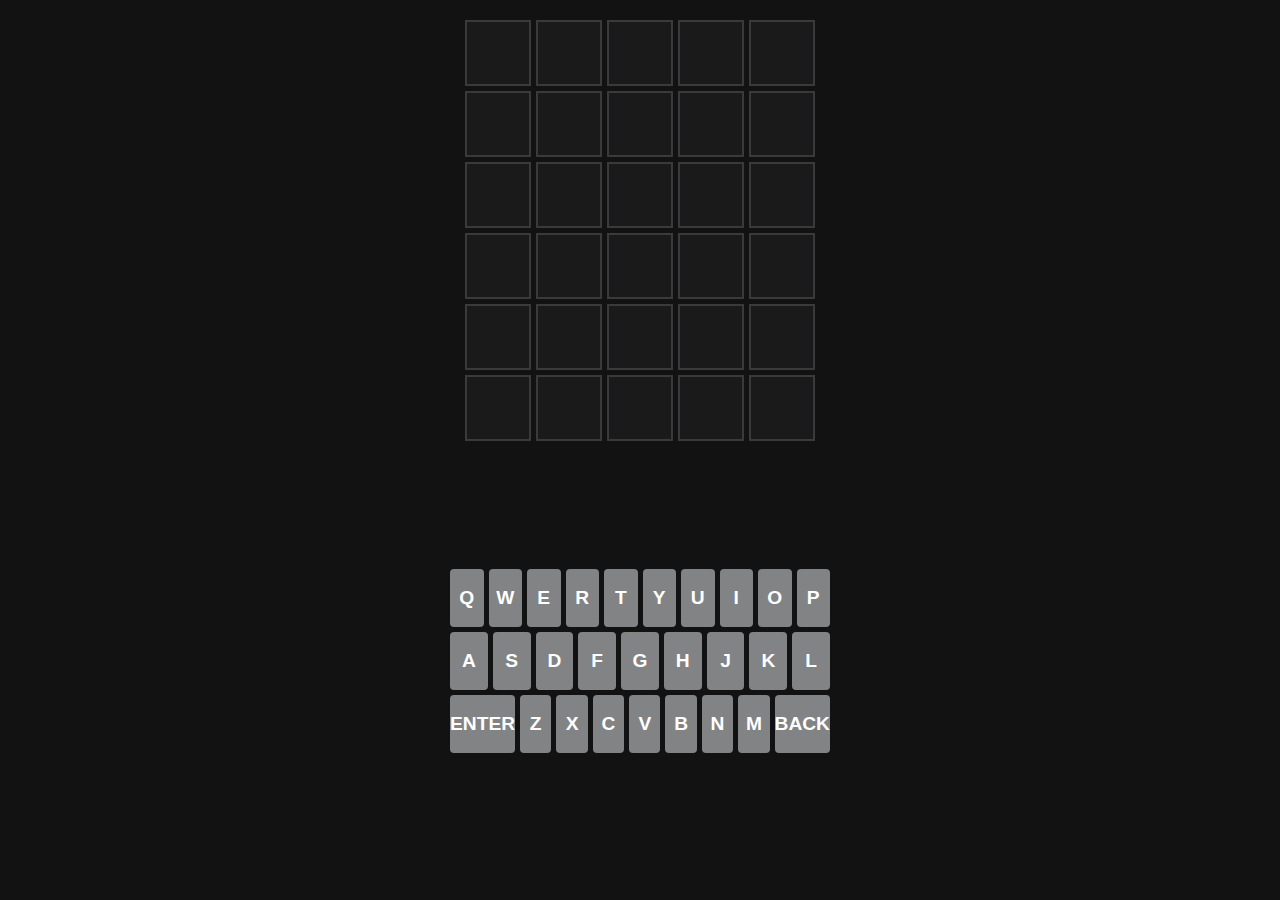
<file: projects/secret-santa-ashley.html>
<!DOCTYPE html>
<html lang="en">
<head>
    <meta charset="UTF-8">
    <meta name="viewport" content="width=device-width, initial-scale=1.0, viewport-fit=cover">
    <title>Wordle Clone</title>
    <style>
        html {
            height: 100%;
        }

        body {
            font-family: Arial, sans-serif;
            display: flex;
            flex-direction: column;
            justify-content: flex-start;
            align-items: center;
            height: 100%;
            min-height: 100vh;
            margin: 0;
            padding: env(safe-area-inset-top) env(safe-area-inset-right) env(safe-area-inset-bottom) env(safe-area-inset-left);
            background-color: #121212;
            color: #ffffff;
            touch-action: manipulation;
            position: relative;
            box-sizing: border-box;
            overflow: hidden; /* Prevent scrolling */
        }

        #game {
            display: flex;
            flex-direction: column;
            align-items: center;
            max-width: 400px;
            width: 100%;
            padding: 20px 10px;
            box-sizing: border-box;
            flex-grow: 1;
            justify-content: space-between; /* Distribute space */
            z-index: 1;
        }

        #grid {
            display: grid;
            grid-template-rows: repeat(6, 1fr);
            grid-gap: 5px;
            width: 100%;
            max-width: 350px;
            position: relative;
            flex-shrink: 1; /* Allow shrinking */
        }

        .row {
            display: grid;
            grid-template-columns: repeat(5, 1fr);
            grid-gap: 5px;
        }

        .cell {
            display: flex;
            justify-content: center;
            align-items: center;
            border: 2px solid #3a3a3c;
            font-size: 2rem;
            font-weight: bold;
            text-transform: uppercase;
            background-color: #1a1a1a;
            aspect-ratio: 1 / 1;
            user-select: none;
            touch-action: none;
            color: #ffffff;
        }

        .correct {
            background-color: #538d4e;
            color: white;
            border-color: #538d4e;
        }

        .present {
            background-color: #b59f3b;
            color: white;
            border-color: #b59f3b;
        }

        .absent {
            background-color: #3a3a3c;
            color: white;
            border-color: #3a3a3c;
        }

        #keyboard {
            margin-top: 10px; /* Reduced margin */
            width: 100%;
            max-width: 500px;
            display: flex;
            flex-direction: column;
            gap: 5px;
            flex-shrink: 1;
        }

        .keyboard-row {
            display: flex;
            justify-content: center;
            gap: 5px;
        }

        .key {
            flex: 1;
            display: flex;
            justify-content: center;
            align-items: center;
            background-color: #818384;
            border-radius: 4px;
            font-size: 1.2rem;
            font-weight: bold;
            text-transform: uppercase;
            height: 58px;
            cursor: pointer;
            user-select: none;
            max-width: 50px;
            touch-action: manipulation;
            color: #ffffff;
        }

        .key.wide {
            flex: 1.5;
            max-width: none;
        }

        .key.correct {
            background-color: #538d4e;
            color: white;
        }

        .key.present {
            background-color: #b59f3b;
            color: white;
        }

        .key.absent {
            background-color: #3a3a3c;
            color: white;
        }

        #message {
            margin-top: 10px; /* Reduced */
            font-size: 1.5rem;
            text-align: center;
            color: #ffffff;
        }

        #restart {
            display: none;
            position: absolute;
            top: 50%;
            left: 50%;
            transform: translate(-50%, -50%);
            background-color: #818384;
            color: #ffffff;
            border: none;
            border-radius: 4px;
            padding: 10px 20px;
            font-size: 1.2rem;
            font-weight: bold;
            cursor: pointer;
            z-index: 2;
        }

        #restart:hover {
            background-color: #6b6d6f;
        }

        /* Responsive adjustments for small screens */
        @media (max-width: 600px) {
            .cell {
                font-size: 1.5rem;
            }

            .key {
                font-size: 1rem;
                height: 50px;
            }

            #restart {
                font-size: 1rem;
                padding: 8px 16px;
            }
        }

        @media (max-height: 700px) { /* For shorter viewports like iPhone */
            #game {
                padding: 10px 5px;
            }

            #grid {
                max-width: 300px; /* Scale down grid */
            }

            .cell {
                font-size: 1.2rem;
            }

            #keyboard {
                margin-top: 10px;
            }

            .key {
                height: 40px;
                font-size: 0.9rem;
            }

            #message {
                font-size: 1.2rem;
            }
        }

        /* Confetti styles */
        .confetti {
            position: absolute;
            top: 0;
            width: 20px;
            height: 20px;
            font-size: 20px;
            pointer-events: none;
            animation: fall linear infinite;
            z-index: 3;
        }

        @keyframes fall {
            0% {
                transform: translateY(-100%) rotate(0deg);
                opacity: 1;
            }
            100% {
                transform: translateY(100vh) rotate(360deg);
                opacity: 0;
            }
        }
    </style>
</head>
<body>
    <div id="game">
        <div id="grid">
            <button id="restart">Start Again</button>
        </div>
        <div id="keyboard"></div>
        <div id="message"></div>
    </div>

    <script>
        const WORD_LENGTH = 5;
        const MAX_GUESSES = 6;
        const SECRET_WORD = 'SORRY'; // Secret word

        let currentGuess = '';
        let currentRow = 0;
        let gameOver = false;

        const grid = document.getElementById('grid');
        const keyboard = document.getElementById('keyboard');
        const message = document.getElementById('message');
        const restart = document.getElementById('restart');

        // Dynamic height adjustment for mobile browsers
        function setViewportHeight() {
            const vh = window.innerHeight * 0.01;
            document.documentElement.style.setProperty('--vh', `${vh}px`);
            document.body.style.height = `${window.innerHeight}px`;
        }

        window.addEventListener('resize', setViewportHeight);
        window.addEventListener('orientationchange', setViewportHeight);
        setViewportHeight();

        // Restart button functionality
        restart.addEventListener('click', () => {
            location.reload();
        });

        // Create grid
        for (let i = 0; i < MAX_GUESSES; i++) {
            const row = document.createElement('div');
            row.classList.add('row');
            for (let j = 0; j < WORD_LENGTH; j++) {
                const cell = document.createElement('div');
                cell.classList.add('cell');
                row.appendChild(cell);
            }
            grid.appendChild(row);
        }

        // Keyboard layout
        const keys = [
            ['Q', 'W', 'E', 'R', 'T', 'Y', 'U', 'I', 'O', 'P'],
            ['A', 'S', 'D', 'F', 'G', 'H', 'J', 'K', 'L'],
            ['ENTER', 'Z', 'X', 'C', 'V', 'B', 'N', 'M', 'BACK']
        ];

        // Create keyboard
        keys.forEach(rowKeys => {
            const row = document.createElement('div');
            row.classList.add('keyboard-row');
            rowKeys.forEach(key => {
                const btn = document.createElement('div');
                btn.classList.add('key');
                btn.textContent = key;
                if (key === 'ENTER' || key === 'BACK') {
                    btn.classList.add('wide');
                }
                btn.addEventListener('click', () => handleKeyPress(key));
                row.appendChild(btn);
            });
            keyboard.appendChild(row);
        });

        // Handle physical keyboard input
        document.addEventListener('keydown', (e) => {
            if (gameOver) return;
            const key = e.key.toUpperCase();
            if (key.length === 1 && key >= 'A' && key <= 'Z') {
                handleKeyPress(key);
            } else if (key === 'ENTER') {
                handleKeyPress('ENTER');
            } else if (key === 'BACKSPACE') {
                handleKeyPress('BACK');
            }
        });

        function handleKeyPress(key) {
            if (gameOver) return;

            if (key === 'ENTER') {
                if (currentGuess.length === WORD_LENGTH) {
                    submitGuess();
                }
            } else if (key === 'BACK') {
                if (currentGuess.length > 0) {
                    currentGuess = currentGuess.slice(0, -1);
                    updateGrid();
                }
            } else if (currentGuess.length < WORD_LENGTH && key.length === 1) {
                currentGuess += key;
                updateGrid();
            }
        }

        function updateGrid() {
            const row = grid.children[currentRow + 1]; // +1 because restart button is first child
            for (let i = 0; i < WORD_LENGTH; i++) {
                const cell = row.children[i];
                cell.textContent = currentGuess[i] || '';
            }
        }

        function submitGuess() {
            const guess = currentGuess;
            const row = grid.children[currentRow + 1]; // +1 because restart button is first child

            // Check guess
            const secretArray = SECRET_WORD.split('');
            const guessArray = guess.split('');
            const statuses = new Array(WORD_LENGTH).fill('absent');

            // First pass: correct positions
            for (let i = 0; i < WORD_LENGTH; i++) {
                if (guessArray[i] === secretArray[i]) {
                    statuses[i] = 'correct';
                    secretArray[i] = null; // Mark as used
                }
            }

            // Second pass: present but wrong position
            for (let i = 0; i < WORD_LENGTH; i++) {
                if (statuses[i] === 'absent' && secretArray.includes(guessArray[i])) {
                    statuses[i] = 'present';
                    const index = secretArray.indexOf(guessArray[i]);
                    secretArray[index] = null;
                }
            }

            // Apply styles
            statuses.forEach((status, i) => {
                const cell = row.children[i];
                cell.classList.add(status);
            });

            // Update keyboard
            guessArray.forEach((letter, i) => {
                const keyBtn = Array.from(keyboard.querySelectorAll('.key')).find(btn => btn.textContent === letter);
                if (keyBtn) {
                    if (statuses[i] === 'correct') {
                        keyBtn.classList.add('correct');
                    } else if (statuses[i] === 'present' && !keyBtn.classList.contains('correct')) {
                        keyBtn.classList.add('present');
                    } else if (!keyBtn.classList.contains('correct') && !keyBtn.classList.contains('present')) {
                        keyBtn.classList.add('absent');
                    }
                }
            });

            currentRow++;
            currentGuess = '';

            if (guess === SECRET_WORD) {
                message.textContent = 'Congratulations! You guessed the word!';
                gameOver = true;
                triggerConfetti();
            } else if (currentRow === MAX_GUESSES) {
                message.textContent = `Game Over! The word was ${SECRET_WORD}.`;
                gameOver = true;
                restart.style.display = 'block';
            }
        }

        function triggerConfetti() {
            const colors = ['#ff69b4', '#ff1493', '#db7093', '#ffc0cb']; // Pink and red for Valentine's
            for (let i = 0; i < 100; i++) {
                const confetti = document.createElement('div');
                confetti.classList.add('confetti');
                confetti.textContent = '❤️'; // Heart emoji
                confetti.style.left = `${Math.random() * 100}vw`;
                confetti.style.animationDuration = `${Math.random() * 3 + 2}s`;
                confetti.style.animationDelay = `${Math.random() * 2}s`;
                confetti.style.color = colors[Math.floor(Math.random() * colors.length)];
                confetti.style.fontSize = `${Math.random() * 20 + 10}px`;
                document.body.appendChild(confetti);

                // Remove after animation
                setTimeout(() => {
                    confetti.remove();
                }, 5000);
            }
        }
    </script>
</body>
</html>
</file>
